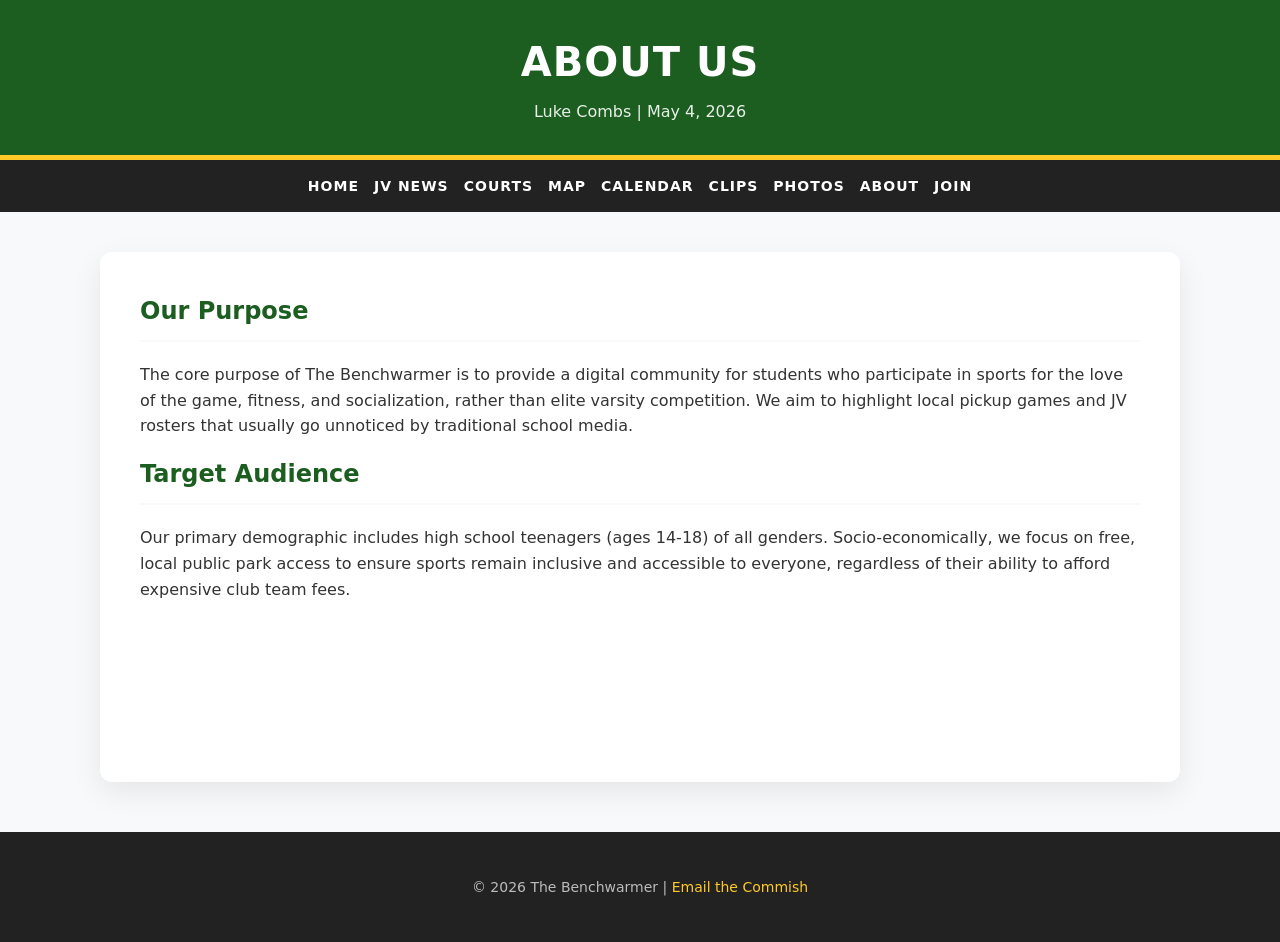
<file: about.html>
<!DOCTYPE html>
<html lang="en">
<head>
    <meta charset="UTF-8">
    <meta name="viewport" content="width=device-width, initial-scale=1.0">
    <meta name="description" content="Learn about the purpose and target audience of The Benchwarmer website.">
    <link rel="stylesheet" href="style.css">
    <title>About | The Benchwarmer</title>
</head>
<body>
    <header>
        <h1>ABOUT US</h1>
        <p>Luke Combs | May 4, 2026</p>
    </header>

    <nav>
        <a href="index.html">Home</a> <a href="news.html">JV News</a> <a href="courts.html">Courts</a> 
        <a href="map.html">Map</a> <a href="events.html">Calendar</a> <a href="clips.html">Clips</a> 
        <a href="gallery.html">Photos</a> <a href="about.html">About</a> <a href="connect.html">Join</a>
    </nav>

    <main class="container">
        <h2>Our Purpose</h2>
        <p>The core purpose of The Benchwarmer is to provide a digital community for students who participate in sports for the love of the game, fitness, and socialization, rather than elite varsity competition. We aim to highlight local pickup games and JV rosters that usually go unnoticed by traditional school media.</p>

        <h2>Target Audience</h2>
        <p>Our primary demographic includes high school teenagers (ages 14-18) of all genders. Socio-economically, we focus on free, local public park access to ensure sports remain inclusive and accessible to everyone, regardless of their ability to afford expensive club team fees.</p>
    </main>

    <footer>
        <p>&copy; 2026 The Benchwarmer | <a href="mailto:lcombs@stu.edu">Email the Commish</a></p>
    </footer>
</body>
</html>
</file>
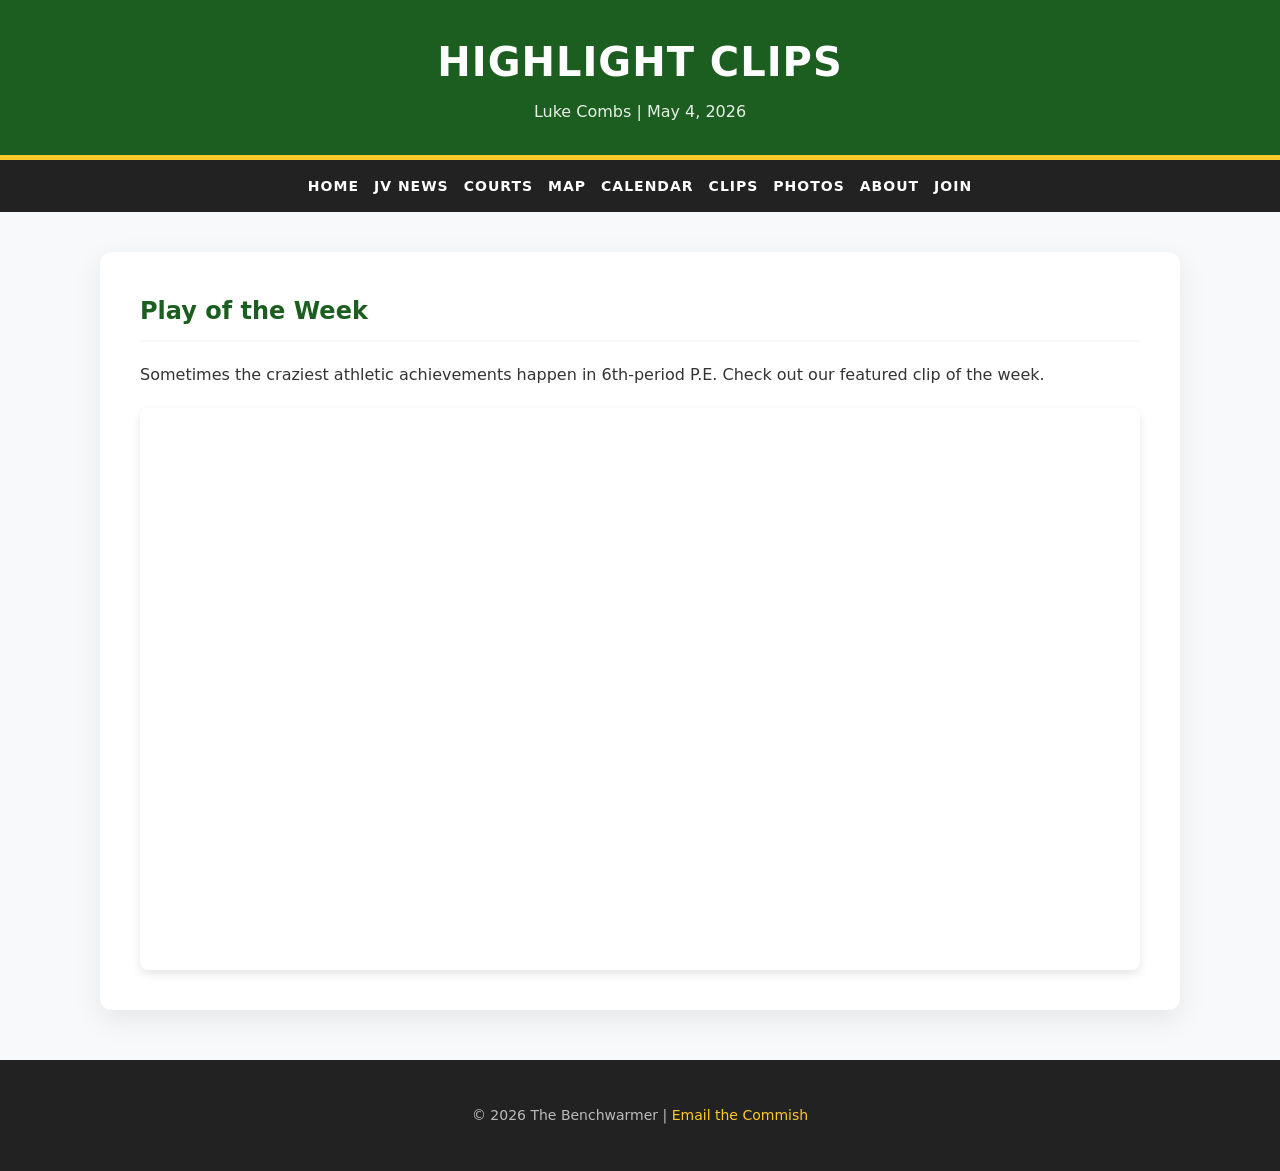
<file: clips.html>
<!DOCTYPE html>
<html lang="en">
<head>
    <meta charset="UTF-8">
    <meta name="viewport" content="width=device-width, initial-scale=1.0">
    <meta name="description" content="Watch the best gym class and pickup game highlights submitted by students.">
    <link rel="stylesheet" href="style.css">
    <title>Clips | The Benchwarmer</title>
</head>
<body>
    <header>
        <h1>HIGHLIGHT CLIPS</h1>
        <p>Luke Combs | May 4, 2026</p>
    </header>

    <nav>
        <a href="index.html">Home</a> <a href="news.html">JV News</a> <a href="courts.html">Courts</a> 
        <a href="map.html">Map</a> <a href="events.html">Calendar</a> <a href="clips.html">Clips</a> 
        <a href="gallery.html">Photos</a> <a href="about.html">About</a> <a href="connect.html">Join</a>
    </nav>

    <main class="container">
        <h2>Play of the Week</h2>
        <p>Sometimes the craziest athletic achievements happen in 6th-period P.E. Check out our featured clip of the week.</p>
        
        <div style="position: relative; padding-bottom: 56.25%; height: 0; overflow: hidden; max-width: 100%; border-radius: 8px; box-shadow: 0 4px 10px rgba(0,0,0,0.1); margin-top: 20px;">
    <iframe style="position: absolute; top: 0; left: 0; width: 100%; height: 100%;" 
        src="https://www.youtube.com/embed/gv41bJ6Qr44" 
        title="JV High School Basketball Highlights" 
        frameborder="0" 
        allow="accelerometer; autoplay; clipboard-write; encrypted-media; gyroscope; picture-in-picture" 
        allowfullscreen>
    </iframe>
</div>
    </main>

    <footer>
        <p>&copy; 2026 The Benchwarmer | <a href="mailto:lcombs@stu.edu">Email the Commish</a></p>
    </footer>
</body>
</html>
</file>
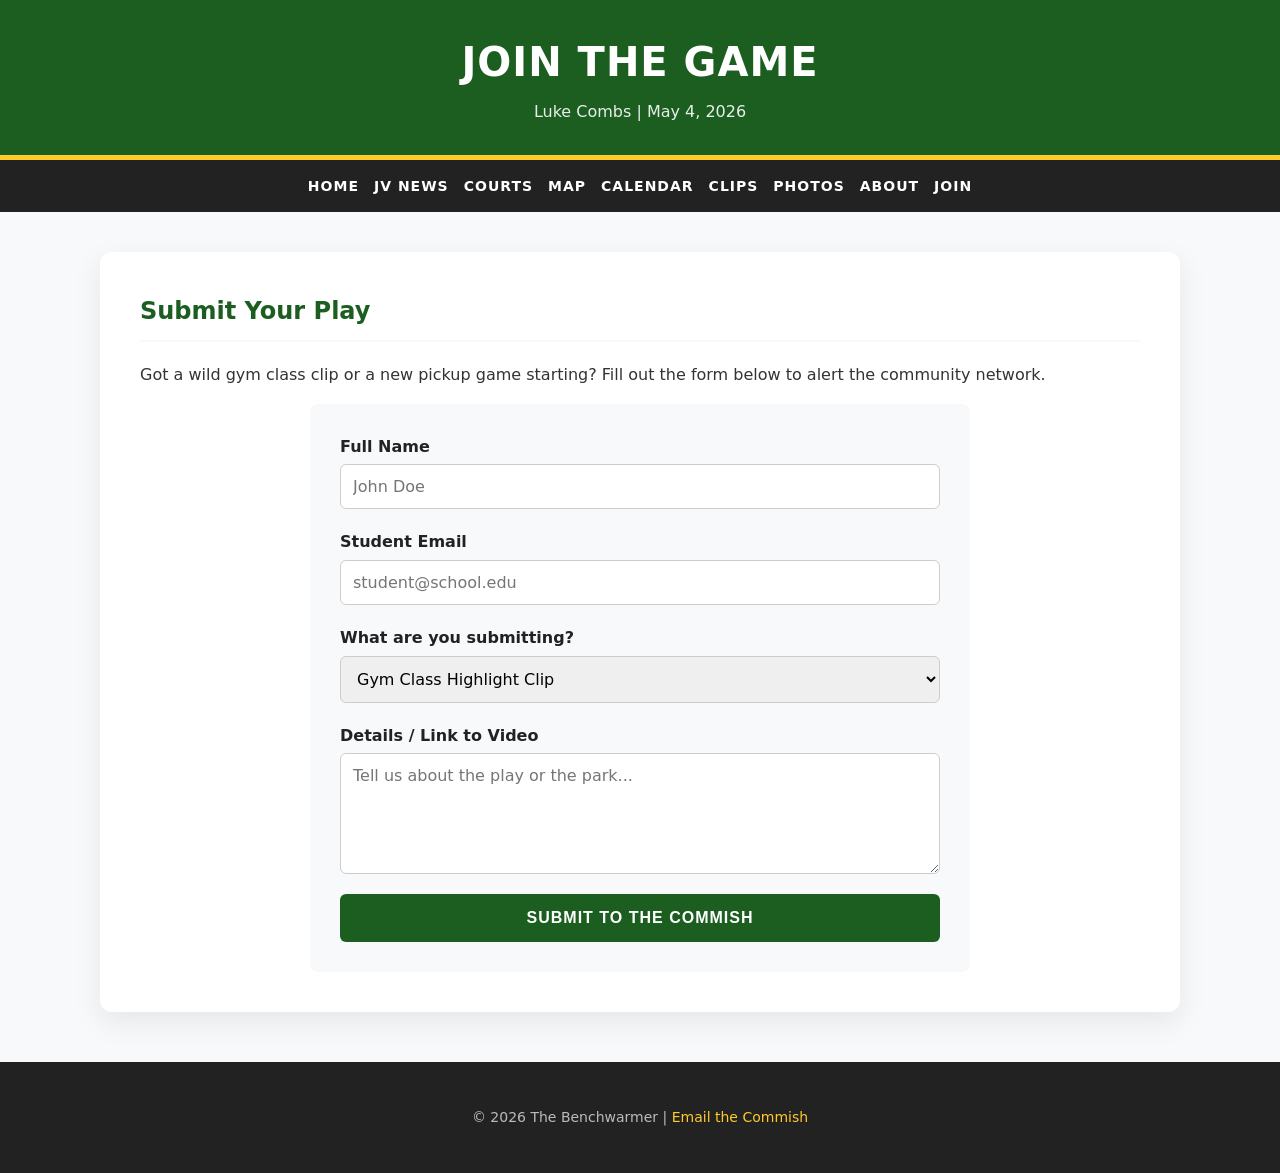
<file: connect.html>
<!DOCTYPE html>
<html lang="en">
<head>
    <meta charset="UTF-8">
    <meta name="viewport" content="width=device-width, initial-scale=1.0">
    <meta name="description" content="Submit your sports highlights or register a new pickup game with The Benchwarmer.">
    <link rel="stylesheet" href="style.css">
    <title>Join | The Benchwarmer</title>
</head>
<body>
    <header>
        <h1>JOIN THE GAME</h1>
        <p>Luke Combs | May 4, 2026</p>
    </header>

    <nav>
        <a href="index.html">Home</a> <a href="news.html">JV News</a> <a href="courts.html">Courts</a> 
        <a href="map.html">Map</a> <a href="events.html">Calendar</a> <a href="clips.html">Clips</a> 
        <a href="gallery.html">Photos</a> <a href="about.html">About</a> <a href="connect.html">Join</a>
    </nav>

    <main class="container">
        <h2>Submit Your Play</h2>
        <p>Got a wild gym class clip or a new pickup game starting? Fill out the form below to alert the community network.</p>
        
        <form action="https://formspree.io/f/placeholder" method="POST">
            <label for="fullName">Full Name</label>
            <input type="text" id="fullName" name="fullName" placeholder="John Doe" required>
            
            <label for="studentEmail">Student Email</label>
            <input type="email" id="studentEmail" name="studentEmail" placeholder="student@school.edu" required>
            
            <label for="submissionType">What are you submitting?</label>
            <select id="submissionType" name="submissionType">
                <option value="clip">Gym Class Highlight Clip</option>
                <option value="pickup">New Pickup Game Location</option>
                <option value="general">General Question</option>
            </select>
            
            <label for="message">Details / Link to Video</label>
            <textarea id="message" name="message" rows="5" placeholder="Tell us about the play or the park..." required></textarea>
            
            <button type="submit">Submit to the Commish</button>
        </form>
    </main>

    <footer>
        <p>&copy; 2026 The Benchwarmer | <a href="mailto:lcombs@stu.edu">Email the Commish</a></p>
    </footer>
</body>
</html>
</file>
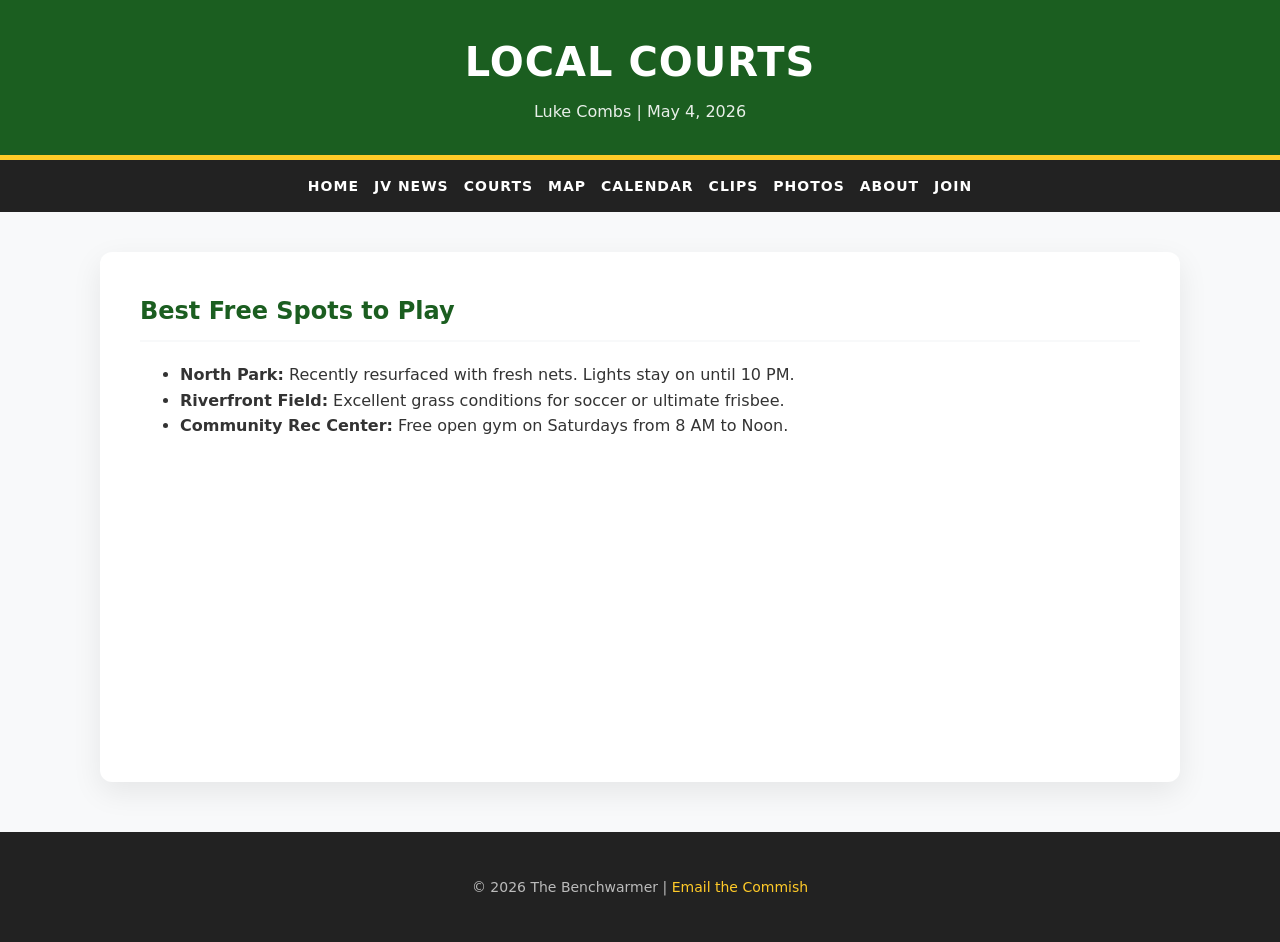
<file: courts.html>
<!DOCTYPE html>
<html lang="en"><head><meta charset="UTF-8"><meta name="viewport" content="width=device-width, initial-scale=1.0"><link rel="stylesheet" href="style.css"><title>Courts</title></head>
<body>
    <header><h1>LOCAL COURTS</h1><p>Luke Combs | May 4, 2026</p></header>
    <nav><a href="index.html">Home</a> <a href="news.html">JV News</a> <a href="courts.html">Courts</a> <a href="map.html">Map</a> <a href="events.html">Calendar</a> <a href="clips.html">Clips</a> <a href="gallery.html">Photos</a> <a href="about.html">About</a> <a href="connect.html">Join</a></nav>
    <main class="container">
        <h2>Best Free Spots to Play</h2>
        <ul>
            <li><strong>North Park:</strong> Recently resurfaced with fresh nets. Lights stay on until 10 PM.</li>
            <li><strong>Riverfront Field:</strong> Excellent grass conditions for soccer or ultimate frisbee.</li>
            <li><strong>Community Rec Center:</strong> Free open gym on Saturdays from 8 AM to Noon.</li>
        </ul>
    </main>
    <footer><p>&copy; 2026 The Benchwarmer | <a href="mailto:lcombs@stu.edu">Email the Commish</a></p></footer>
</body></html>
</file>
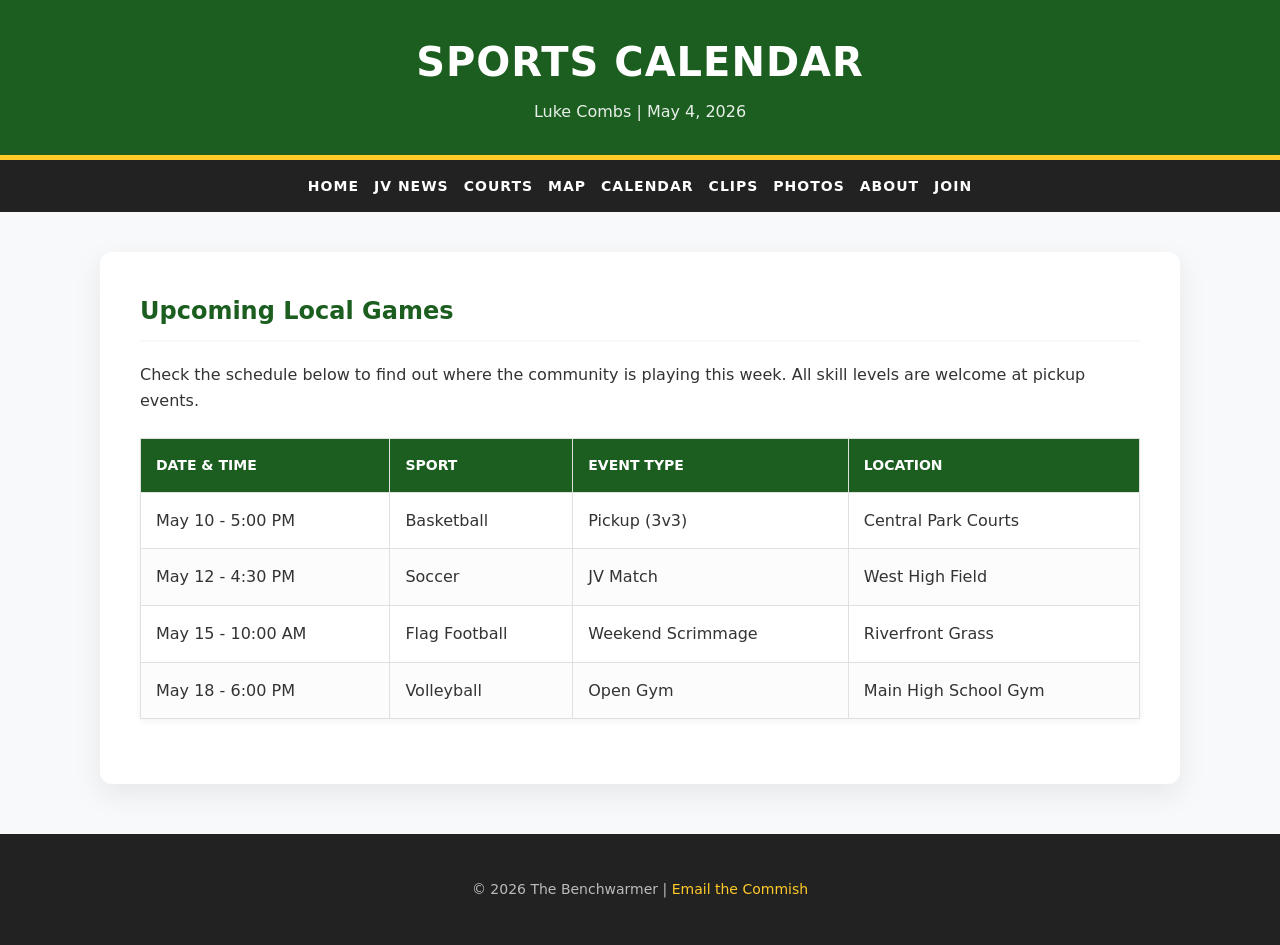
<file: events.html>
<!DOCTYPE html>
<html lang="en">
<head>
    <meta charset="UTF-8">
    <meta name="viewport" content="width=device-width, initial-scale=1.0">
    <meta name="description" content="Upcoming schedule for local pickup games and JV sports events.">
    <link rel="stylesheet" href="style.css">
    <title>Calendar | The Benchwarmer</title>
</head>
<body>
    <header>
        <h1>SPORTS CALENDAR</h1>
        <p>Luke Combs | May 4, 2026</p>
    </header>

    <nav>
        <a href="index.html">Home</a> <a href="news.html">JV News</a> <a href="courts.html">Courts</a> 
        <a href="map.html">Map</a> <a href="events.html">Calendar</a> <a href="clips.html">Clips</a> 
        <a href="gallery.html">Photos</a> <a href="about.html">About</a> <a href="connect.html">Join</a>
    </nav>

    <main class="container">
        <h2>Upcoming Local Games</h2>
        <p>Check the schedule below to find out where the community is playing this week. All skill levels are welcome at pickup events.</p>
        
        <table>
            <thead>
                <tr>
                    <th>Date & Time</th>
                    <th>Sport</th>
                    <th>Event Type</th>
                    <th>Location</th>
                </tr>
            </thead>
            <tbody>
                <tr>
                    <td>May 10 - 5:00 PM</td>
                    <td>Basketball</td>
                    <td>Pickup (3v3)</td>
                    <td>Central Park Courts</td>
                </tr>
                <tr>
                    <td>May 12 - 4:30 PM</td>
                    <td>Soccer</td>
                    <td>JV Match</td>
                    <td>West High Field</td>
                </tr>
                <tr>
                    <td>May 15 - 10:00 AM</td>
                    <td>Flag Football</td>
                    <td>Weekend Scrimmage</td>
                    <td>Riverfront Grass</td>
                </tr>
                <tr>
                    <td>May 18 - 6:00 PM</td>
                    <td>Volleyball</td>
                    <td>Open Gym</td>
                    <td>Main High School Gym</td>
                </tr>
            </tbody>
        </table>
    </main>

    <footer>
        <p>&copy; 2026 The Benchwarmer | <a href="mailto:lcombs@stu.edu">Email the Commish</a></p>
    </footer>
</body>
</html>
</file>
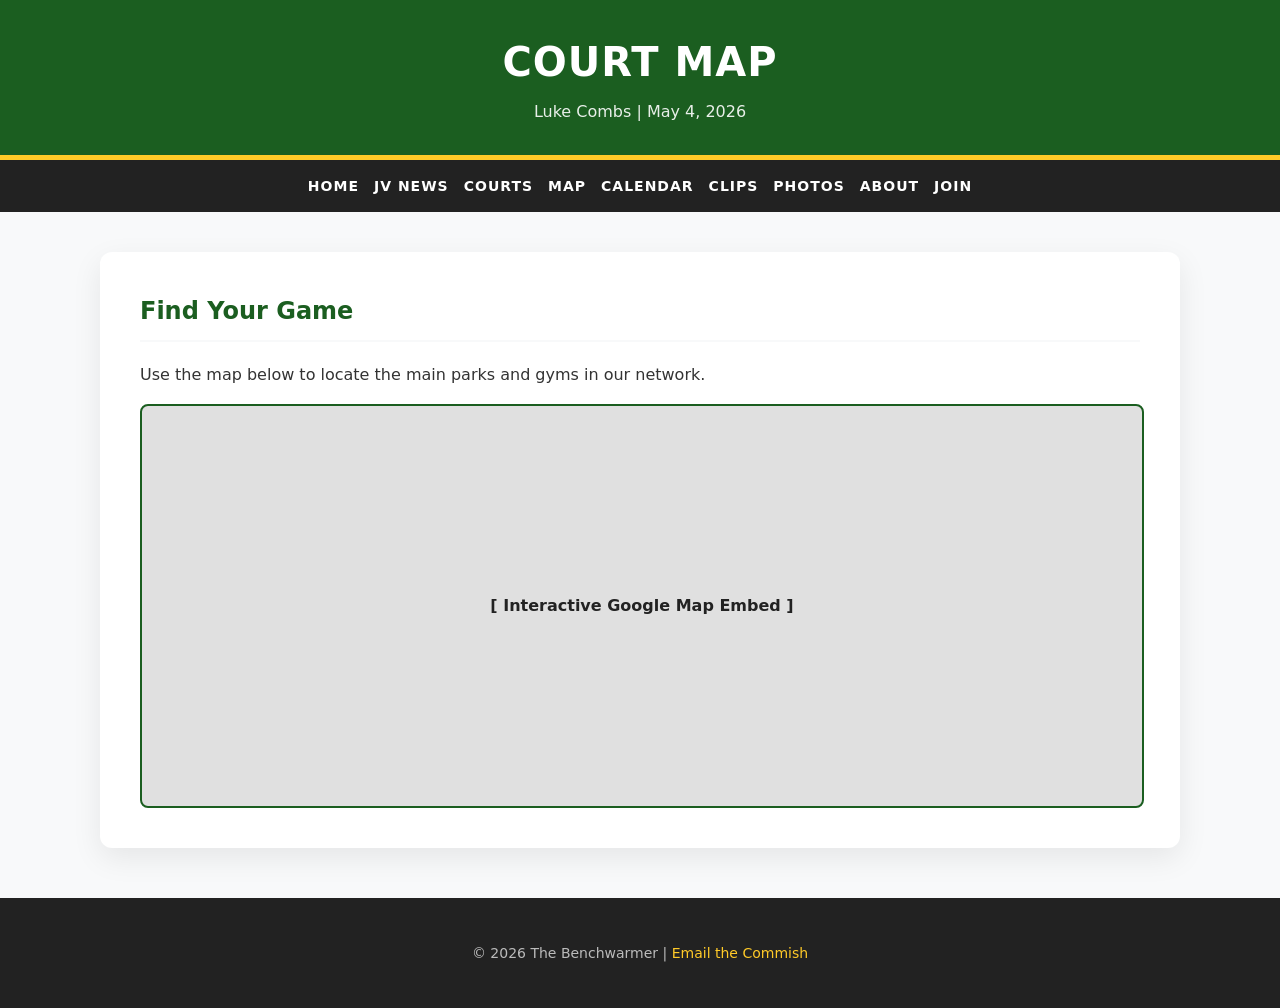
<file: map.html>
<!DOCTYPE html>
<html lang="en"><head><meta charset="UTF-8"><meta name="viewport" content="width=device-width, initial-scale=1.0"><link rel="stylesheet" href="style.css"><title>Map</title></head>
<body>
    <header><h1>COURT MAP</h1><p>Luke Combs | May 4, 2026</p></header>
    <nav><a href="index.html">Home</a> <a href="news.html">JV News</a> <a href="courts.html">Courts</a> <a href="map.html">Map</a> <a href="events.html">Calendar</a> <a href="clips.html">Clips</a> <a href="gallery.html">Photos</a> <a href="about.html">About</a> <a href="connect.html">Join</a></nav>
    <main class="container">
        <h2>Find Your Game</h2>
        <p>Use the map below to locate the main parks and gyms in our network.</p>
        <div style="width: 100%; height: 400px; background: #e0e0e0; display: flex; align-items: center; justify-content: center; border-radius: 8px; border: 2px solid var(--primary);">
            <p style="color: var(--dark); font-weight: bold;">[ Interactive Google Map Embed ]</p>
        </div>
    </main>
    <footer><p>&copy; 2026 The Benchwarmer | <a href="mailto:lcombs@stu.edu">Email the Commish</a></p></footer>
</body></html>
</file>
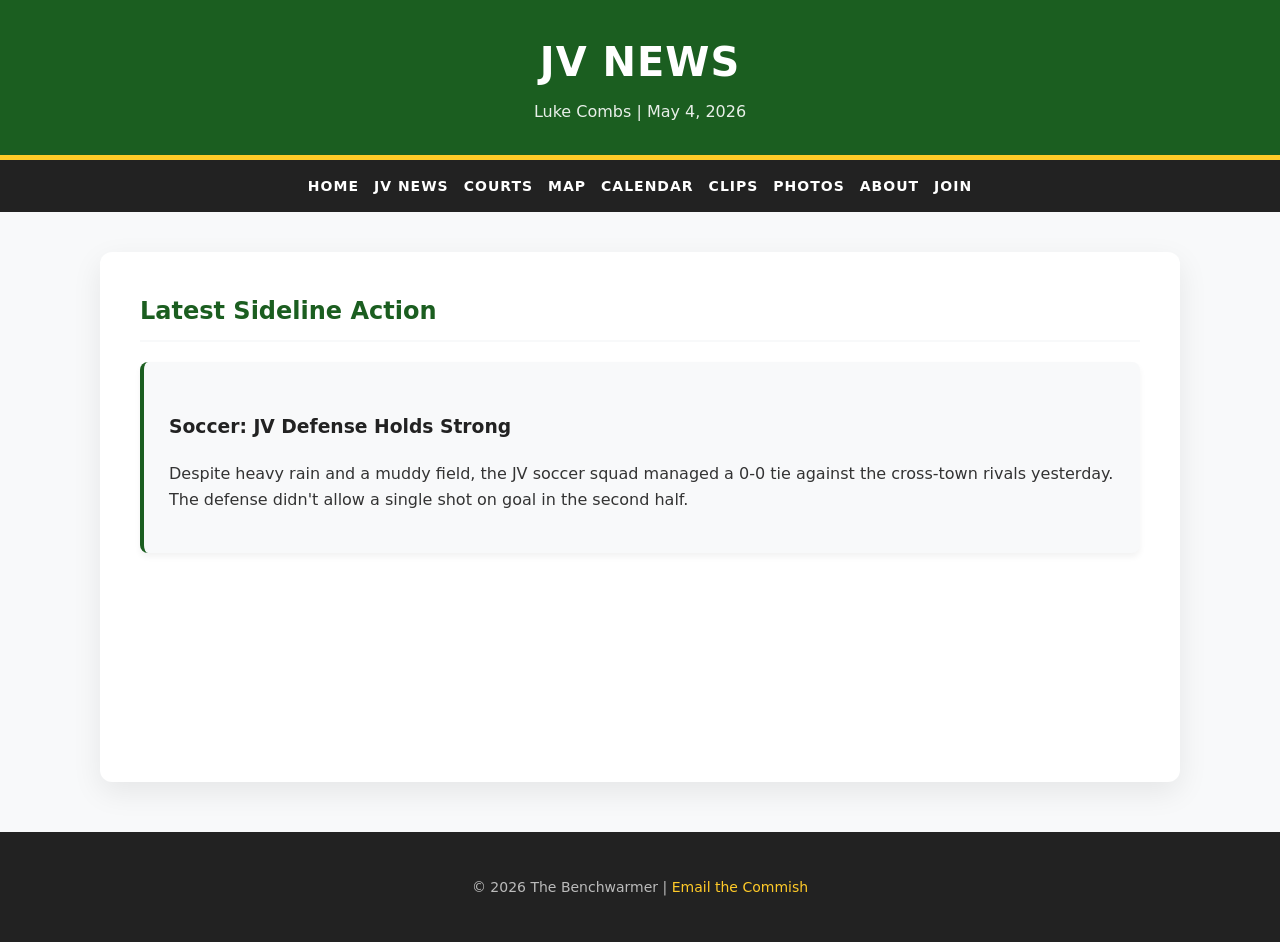
<file: news.html>
<!DOCTYPE html>
<html lang="en"><head><meta charset="UTF-8"><meta name="viewport" content="width=device-width, initial-scale=1.0"><link rel="stylesheet" href="style.css"><title>JV News</title></head>
<body>
    <header><h1>JV NEWS</h1><p>Luke Combs | May 4, 2026</p></header>
    <nav><a href="index.html">Home</a> <a href="news.html">JV News</a> <a href="courts.html">Courts</a> <a href="map.html">Map</a> <a href="events.html">Calendar</a> <a href="clips.html">Clips</a> <a href="gallery.html">Photos</a> <a href="about.html">About</a> <a href="connect.html">Join</a></nav>
    <main class="container">
        <h2>Latest Sideline Action</h2>
        <div class="card">
            <h3>Soccer: JV Defense Holds Strong</h3>
            <p>Despite heavy rain and a muddy field, the JV soccer squad managed a 0-0 tie against the cross-town rivals yesterday. The defense didn't allow a single shot on goal in the second half.</p>
        </div>
    </main>
    <footer><p>&copy; 2026 The Benchwarmer | <a href="mailto:lcombs@stu.edu">Email the Commish</a></p></footer>
</body></html>
</file>
<file: style.css>
/* --- GLOBAL STYLES --- */
:root {
    --primary: #1b5e20;
    --secondary: #ffca28;
    --dark: #222222;
    --light: #f8f9fa;
    --text: #333333;
}

body { font-family: system-ui, -apple-system, sans-serif; margin: 0; padding: 0; background-color: var(--light); color: var(--text); line-height: 1.6; }

/* --- HEADER & NAV --- */
header { background: var(--primary); color: white; padding: 30px 20px; text-align: center; border-bottom: 5px solid var(--secondary); }
header h1 { margin: 0; font-size: 2.5rem; letter-spacing: 1px; text-transform: uppercase; }
header p { margin: 5px 0 0 0; font-weight: 300; opacity: 0.9; }

nav { background: var(--dark); padding: 15px; text-align: center; position: sticky; top: 0; z-index: 1000; display: flex; flex-wrap: wrap; justify-content: center; gap: 15px; }
nav a { color: white; text-decoration: none; font-weight: 600; font-size: 14px; text-transform: uppercase; letter-spacing: 1px; transition: color 0.3s ease; }
nav a:hover { color: var(--secondary); }

/* --- MAIN CONTAINER --- */
main.container { width: 90%; max-width: 1000px; margin: 40px auto; background: white; padding: 40px; border-radius: 12px; box-shadow: 0 10px 30px rgba(0,0,0,0.08); min-height: 50vh; }
h2 { color: var(--primary); border-bottom: 2px solid var(--light); padding-bottom: 10px; margin-top: 0; }
h3 { color: var(--dark); margin-top: 25px; }

/* --- COMPONENTS --- */
.hero-image { width: 100%; max-height: 400px; object-fit: cover; border-radius: 8px; margin: 20px 0; }
.card-grid { display: grid; grid-template-columns: repeat(auto-fit, minmax(280px, 1fr)); gap: 20px; margin-top: 20px; }
.card { background: var(--light); padding: 25px; border-radius: 8px; border-left: 4px solid var(--primary); box-shadow: 0 4px 6px rgba(0,0,0,0.05); }

/* --- TABLE (RUBRIC REQUIREMENT) --- */
table { width: 100%; border-collapse: collapse; margin: 25px 0; box-shadow: 0 2px 8px rgba(0,0,0,0.05); }
th, td { border: 1px solid #e0e0e0; padding: 15px; text-align: left; }
th { background-color: var(--primary); color: white; text-transform: uppercase; font-size: 14px; }
tr:nth-child(even) { background-color: #fcfcfc; }
tr:hover { background-color: #f1f1f1; }

/* --- FORM (RUBRIC REQUIREMENT) --- */
form { display: flex; flex-direction: column; max-width: 600px; margin: 0 auto; background: var(--light); padding: 30px; border-radius: 8px; }
label { font-weight: bold; margin-bottom: 5px; color: var(--dark); }
input, select, textarea { margin-bottom: 20px; padding: 12px; border: 1px solid #ccc; border-radius: 6px; font-size: 16px; font-family: inherit; }
input:focus, textarea:focus { outline: none; border-color: var(--primary); box-shadow: 0 0 5px rgba(27, 94, 32, 0.3); }
button { background: var(--primary); color: white; padding: 15px; border: none; cursor: pointer; font-weight: bold; border-radius: 6px; font-size: 16px; transition: all 0.3s ease; text-transform: uppercase; letter-spacing: 1px; }
button:hover { background: #144d18; transform: translateY(-2px); box-shadow: 0 5px 15px rgba(27, 94, 32, 0.3); }

/* --- FOOTER --- */
footer { text-align: center; padding: 30px 20px; background: var(--dark); color: #bbb; margin-top: 50px; font-size: 14px; }
footer a { color: var(--secondary); text-decoration: none; }
footer a:hover { text-decoration: underline; }

/* --- RESPONSIVE FIXES --- */
@media (max-width: 600px) {
    header h1 { font-size: 2rem; }
    main.container { padding: 20px; width: 95%; margin: 20px auto; }
}
</file>
